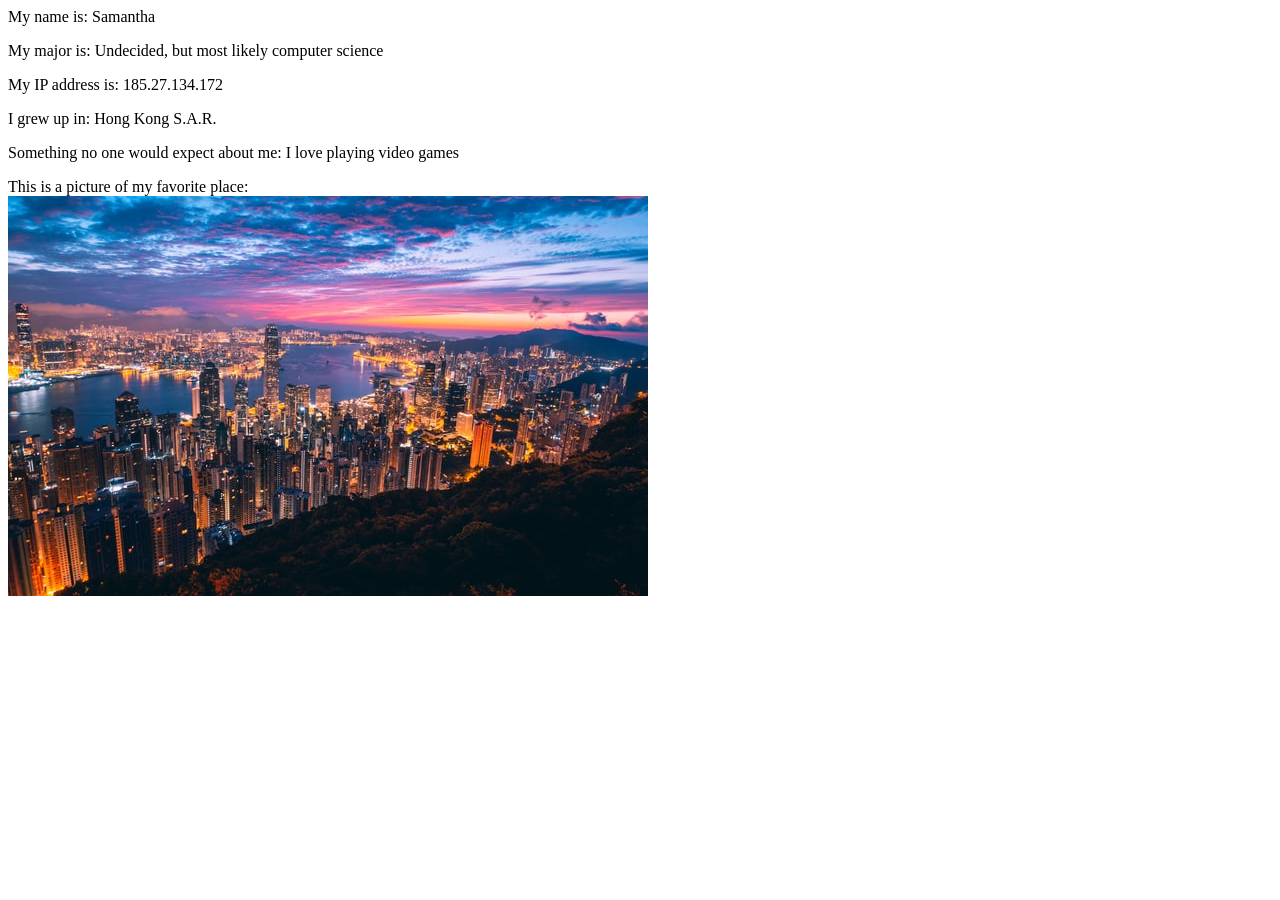
<file: index.html>
<html>
	<head>
		<title>Assignment 1: Get on the Web</title>
	</head>
	<body>
		My name is: Samantha<p>
		My major is: Undecided, but most likely computer science<p>
		My IP address is: 185.27.134.172<p>
		I grew up in: Hong Kong S.A.R.<p>
		Something no one would expect about me: I love playing video games<p>
		This is a picture of my favorite place:<br>
		<img src="simon-zhu-4hluhoRJokI-unsplash.jpg" />
	<body>
</html>
</file>
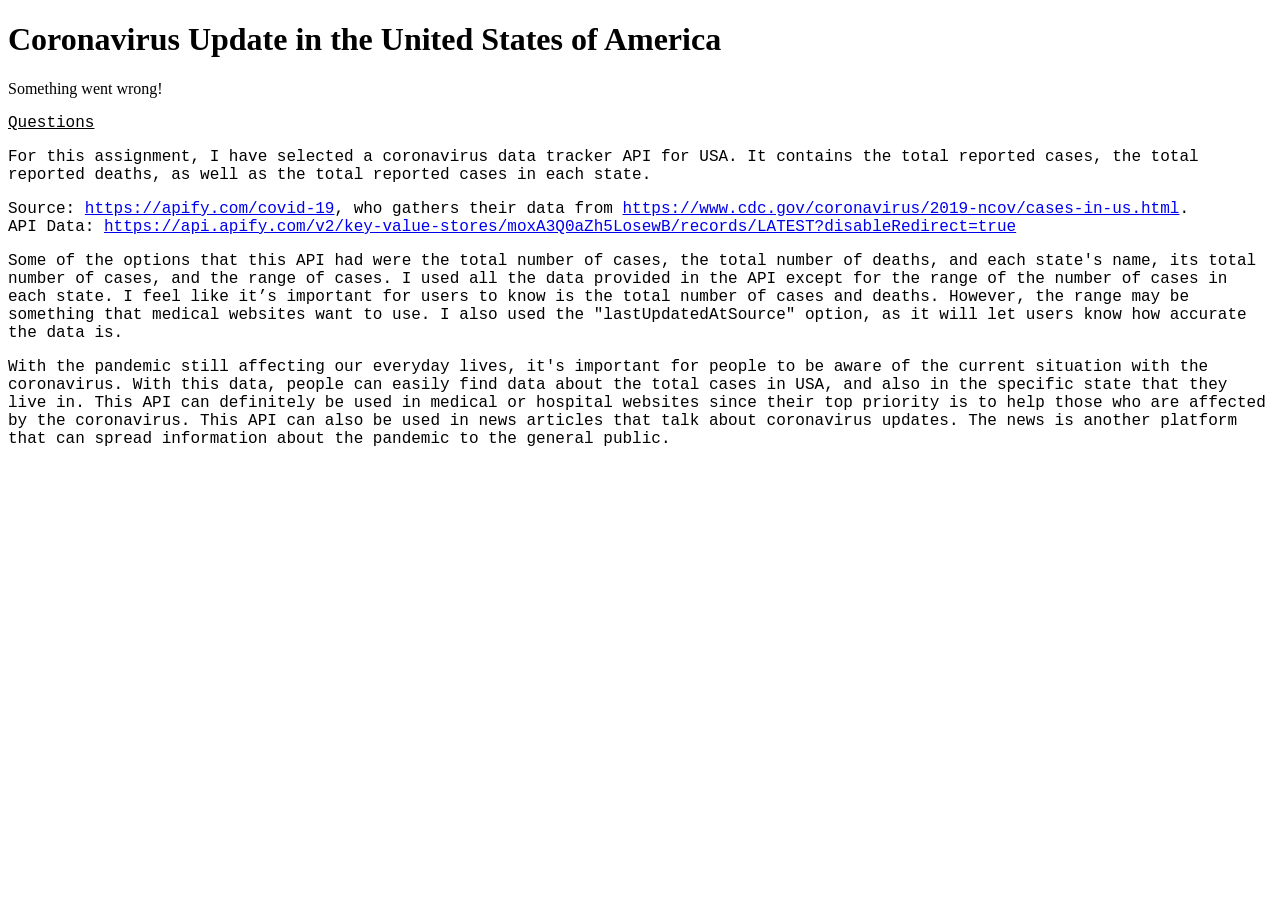
<file: Assignment10.html>
<!DOCTYPE html>
<html>
<head>
<meta charset="utf-8"/>
<title> Assignment 10: API Fun </title>
<style type="text/css">
		body {
			font-family: Times;
		}
		
		p {
			font-family: Courier;
		}
</style>
<script>
		function getData() {
				request = new XMLHttpRequest();
				console.log("1 - Request object has been created.");
	 	 
				request.open("GET", "https://api.apify.com/v2/key-value-stores/moxA3Q0aZh5LosewB/records/LATEST?disableRedirect=true", true);
				console.log("2 - Request file has been opened.");
	 
				request.onreadystatechange = function() {
						console.log("3 - The 'readystatechange' event has been executed.");
		 
						if (request.readyState == 4 && request.status == 200) {
									console.log("5 - Response has been received.");
									result = request.responseText;
									covidData = JSON.parse(result);
									
									document.getElementById("data").innerHTML = "Total Cases: " + covidData["totalCases"] + "<br>";
									document.getElementById("data").innerHTML += "Total Deaths: " + covidData["totalDeaths"] + "<br><br>"; 

									for (i = 0; i < covidData["casesByState"].length; i++) {
											document.getElementById("data").innerHTML += "State: " + covidData["casesByState"][i]["name"] + "<br>"; 
											document.getElementById("data").innerHTML += "Cases Reported: " + covidData["casesByState"][i]["casesReported"] + "<br><br>"; 
									}		
							} else if (request.readyState == 4 && request.status != 200) {
									document.getElementById("data").innerHTML = "Something went wrong!"
							} else if (request.readyState == 3) {
									document.getElementById("data").innerHTML = "Please check the logs!";
						}
						document.getElementById("header4").innerHTML = "Last Updated: " + covidData["lastUpdatedAtSource"] + "<br>";
				}
				request.send();
				console.log("4 - Request has been sent.");
		}
</script>
</head>
<body onload="getData()">
	<h1> Coronavirus Update in the United States of America </h1>
	<h4 id="header4"> </h4> 
	<div id="data"> Loading... </div>
	<p style="text-decoration: underline;"> Questions </p>
	<p> For this assignment, I have selected a coronavirus data tracker API for USA.
			It contains the total reported cases, the total reported deaths, as well as
			the total reported cases in each state. </p>
	<p> Source: <a href="https://apify.com/covid-19">https://apify.com/covid-19</a>,
			who gathers their data from <a href="https://www.cdc.gov/coronavirus/2019-ncov/cases-in-us.html">
			https://www.cdc.gov/coronavirus/2019-ncov/cases-in-us.html</a>. <br> API Data: 
			<a href="https://api.apify.com/v2/key-value-stores/moxA3Q0aZh5LosewB/records/LATEST?disableRedirect=true">
			https://api.apify.com/v2/key-value-stores/moxA3Q0aZh5LosewB/records/LATEST?disableRedirect=true </a> </p>
	<p> Some of the options that this API had were the total number of cases, the total number of deaths, and each state's name, its total number of cases, and the range of cases. I used all the data provided in the API except for the range of the number of cases in each state. I feel like it’s important for users to know is the total number of cases and deaths. However, the range may be something that medical websites want to use. I also used the "lastUpdatedAtSource" option, as it will let users know how accurate the data is.
	</p>
	<p> With the pandemic still affecting our everyday lives, it's important for people to be aware of the current situation with the coronavirus. With this data, people can easily find data about the total cases in USA, and also in the specific state that they live in. This API can definitely be used in medical or hospital websites since their top priority is to help those who are affected by the coronavirus. This API can also be used in news articles that talk about coronavirus updates. The news is another platform that can spread information about the
pandemic to the general public.
 </p>
</body>
</html>
</file>
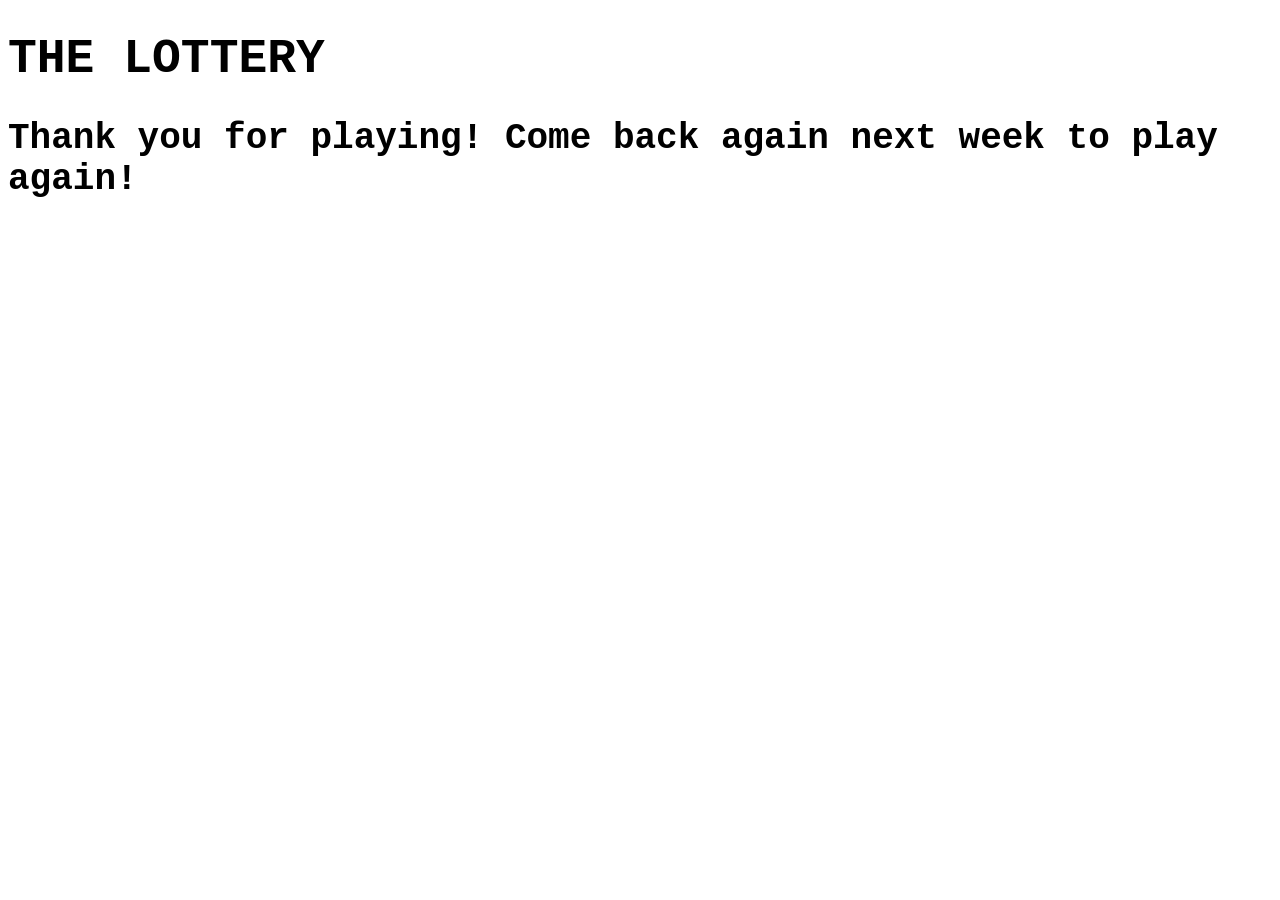
<file: AssignmentFive.html>
<!DOCTYPE html>
<html>
  <head>
    <meta charset="utf-8">
    <title> Assignment 5: Lottery Simulator </title>
  </head>
<body style="font-size: 24px; font-family: Courier;"> 
  <h1> THE LOTTERY </h1>
  <script language="javascript">
      function compare(first, second) {
          return first - second;
      }
      
      function display(array) {
          for (i = 0; i < array.length; i++) {
              document.write(array[i] + " ");
          }
      }
      
      var userArr = [];
      numbers = prompt("Please enter your 5 winning numbers (from 1 - 48)");
      lucky = prompt("Please enter your lucky ball number (from 1 - 18)");

      userArr = numbers.split(" ");
      
      document.write("Your random picks: ");
      display(userArr);
      document.write("-Lucky- " + lucky + "<br>");
      
      //Numbers are sorted
      userArr = userArr.sort(compare);
      
      //Display user's numbers with a loop
      document.write("Your sorted picks: ");
      display(userArr);
      document.write("-Lucky- " + lucky);

      var lotteryArr = [10, 11, 17, 27, 32];
      document.write("<br><br>---------------------------------------------");
      
      //Display lottery numbers
      document.write("<br>Lottery numbers: ");
      
      for (i = 0; i < lotteryArr.length; i++) {
          document.write(lotteryArr[i] + " ");
      }
    
      //Display lucky ball number
      lotteryLucky = 15
      document.write("-Lucky- " + lotteryLucky);
      
      document.write("<br>---------------------------------------------");

      match = 0;
      
      for (i = 0; i < userArr.length; i++) {
          for (j = 0; j < lotteryArr.length; j++) {
              if (userArr[i] == lotteryArr[j]) {
                  match++;
              }
          }
      }
      
      //Display number of matched numbers
      document.write("<br><br>You matched " + match + " number(s)!")
      
      luckyBall = false;
      
      if (lotteryLucky == lucky) {
          document.write("<br><br>You matched the lucky ball!")
          luckyBall = true;
      } else {
          document.write("<br><br>Lucky ball does not match.")
      }
      
      document.write("<br><br>Your winnings: ");
      if ((match == 5) && luckyBall) {
          document.write("$7000 a week for life");
      } else if (match == 5) {
          document.write("$25000 a year for life");
      } else if ((match == 4) && luckyBall) {
          document.write("$5000");
      } else if (match == 4) {
          document.write("$200");
      } else if ((match == 3) && luckyBall) {
          document.write("$150");
      } else if (match == 3) {
          document.write("$20");
      } else if ((match == 2) && luckyBall) {
          document.write("$25");
      } else if (match == 2) {
          document.write("$3");
      } else if ((match == 1) && luckyBall) {
          document.write("$6");
      } else if ((match == 0) && luckyBall) {
          document.write("$4");
      } else {
          document.write("$0");
      }
  </script>
  <h2> Thank you for playing! Come back again next week to play again!</h2>
</body>
</html>
</file>
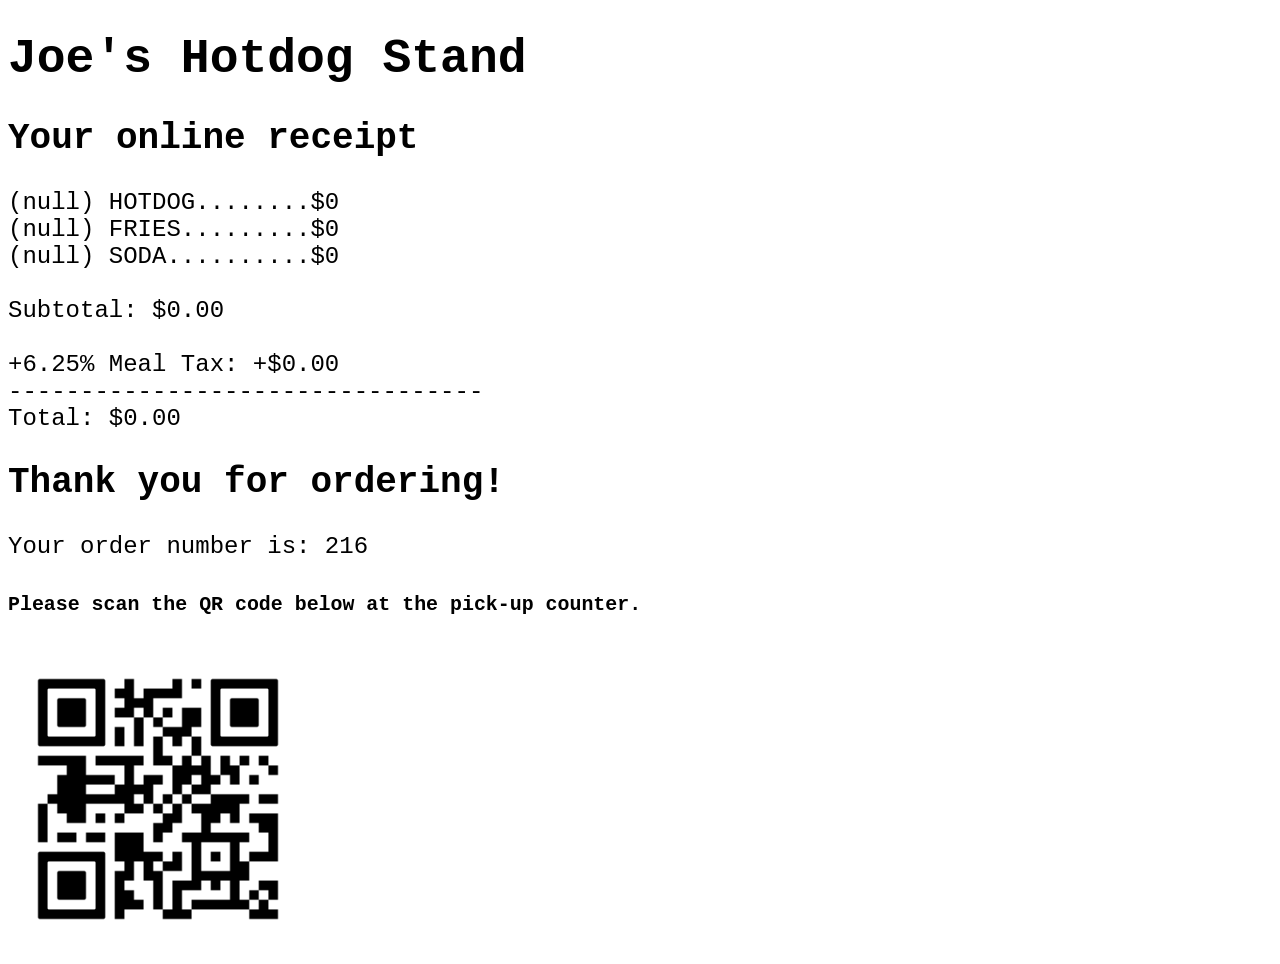
<file: AssignmentFour.html>
<!DOCTYPE html>
<html>
  <head>
    <meta charset="utf-8">
    <title> Assignment 4: Joe's Hotdog Stand </title>
  </head>
<body style="font-size: 24px; font-family: Courier New;"> 
  <h1> Joe's Hotdog Stand </h1>
  <h2> Your online receipt </h2>
  <script language="javascript">

    hotdogs = prompt("How many hotdogs would you like? ($3.75 each)");
    fries = prompt("How many french fries would you like? ($2.00 each)");
    sodas = prompt("How many drinks would you like? ($1.50 each)");
    
    document.write("(" + hotdogs + ") " + "HOTDOG........")
    hotdogs *= 3.75;
    document.write("$" + hotdogs + "<br>");
    
    document.write("(" + fries + ") " + "FRIES.........")
    fries *= 2;
    document.write("$" + fries + "<br>");

    document.write("(" + sodas + ") " + "SODA..........")
    sodas *= 1.5;
    document.write("$" + sodas + "<br><br>");
    
    subtotal = hotdogs + fries + sodas;
    
    if (subtotal >= 20) {
      document.write("~You get a 10% discount!~<br><br>");
      document.write("Original subtotal: $" + subtotal + "<br><br>");
      subtotal *= 0.9;

    }
    
    document.write("Subtotal: $" + subtotal.toFixed(2));
    
    document.write("<br><br>+6.25% Meal Tax: +$" + (subtotal * 0.0625).toFixed(2));
    
    subtotal *= 1.0625;
    
    document.write("<br>---------------------------------");
    
    document.write("<br>Total: $" + subtotal.toFixed(2));

  </script>
  <h2> Thank you for ordering! </h2>
  <script language="javascript">
    document.write("Your order number is: " + (Math.random() * 500 + 1).toFixed(0))
  </script>
  <h5> Please scan the QR code below at the pick-up counter. </h5>
  <img src="frame.jpg" style="height: 300px;"/>
</body>
</html>
</file>
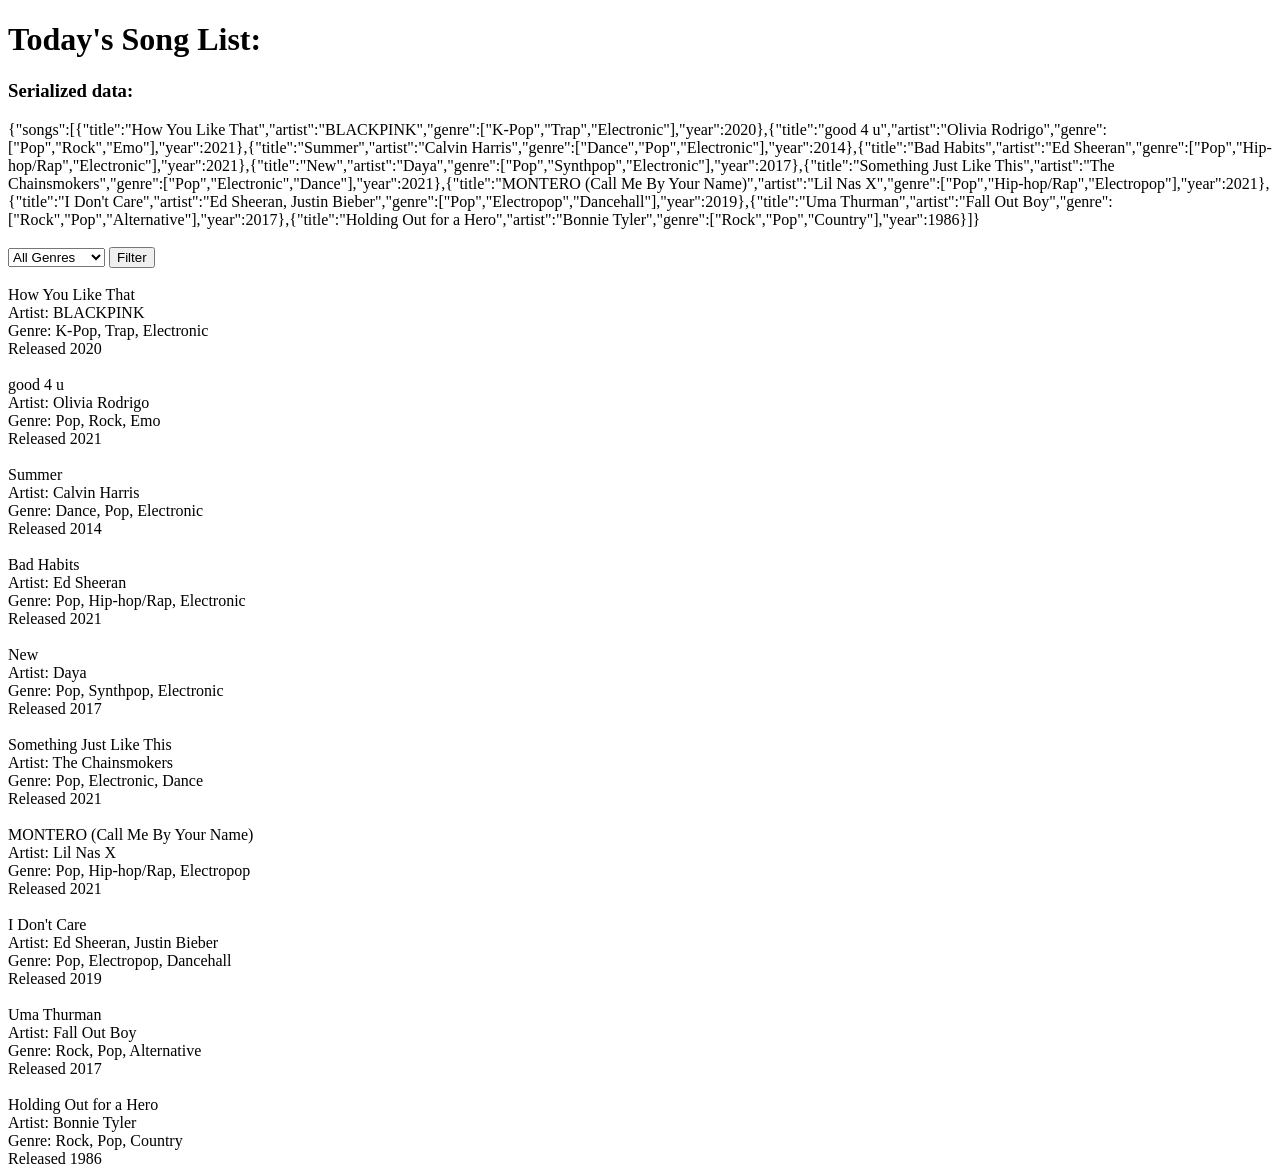
<file: AssignmentNine.html>
<!DOCTYPE html>
<html>
<head>
  <meta charset="utf-8">
	<title> Assignment 9: JSON Song List </title>
</head>
<body>
	<script type="text/javascript" src="songList.json">  </script>
	<h1> Today's Song List: </h1>
  <h3> Serialized data: </h2>
  <script type="text/javascript"> 
  
  list = JSON.stringify(songList);
  document.write(list);
	
	</script>
	<script src="https://code.jquery.com/jquery-3.6.0.js" integrity="sha256-H+K7U5CnXl1h5ywQfKtSj8PCmoN9aaq30gDh27Xc0jk=" crossorigin="anonymous"></script>
	<script> 
	$(document).ready(function() {
			$('#list').show();
			$('#submit').click(function() {
					select = document.getElementById("filter");
					selection = select.value;
					total = "";
					$('#songlist').html(total);
					
					if (selection != "All Genres") {
							total += "<br>"
							for (i = 0; i < 10; i++) {
									for (j = 0; j < 3; j++) {
											if (songList.songs[i].genre[j] == selection) {
													total += songList.songs[i].title;
													total += "<br>Artist: " + songList.songs[i].artist + "<br>";
							
													total += "Genre: ";
													for (k = 0; k < 3; k++) {
															total += songList.songs[i].genre[k];
															if (k != 2) {
																	total += ", ";
															}
													}
													total += "<br>Released " + songList.songs[i].year + "<br><br>";
											}	
									}
							}
							$('#list').hide();
							$('#songlist').html(total);
					} else {
							$('#list').show();
					}
			});
	})
	</script>
  <br> <br>
	<form>
			<select name="filter" id="filter" size='1'>
					<option value="All Genres"> All Genres </option>
					<option value="Alternative"> Alternative </option>
					<option value="Country"> Country </option>
					<option value="Dance"> Dance </option>
					<option value="Dancehall"> Dancehall </option>
					<option value="Electronic"> Electronic </option>
					<option value="Electropop"> Electropop </option>
					<option value="Emo"> Emo </option>
					<option value="Hip-hop/Rap"> Hip-hop/Rap </option>
					<option value="K-Pop"> K-Pop </option>
					<option value="Pop"> Pop </option>
					<option value="Rock"> Rock </option>
					<option value="Synthpop"> Synthpop </option>
					<option value="Trap"> Trap </option>
			</select>		
			<input type="button" value="Filter" id="submit"/>
	</form>
	<div id="songlist"> </div>
	<div id="list">
	<script language"javascript"> 
			for (i = 0; i < 10; i++) {
					document.write("<br>" + songList.songs[i].title);
					document.write("<br>Artist: " + songList.songs[i].artist + "<br>");
			
					document.write("Genre: ");
					for (j = 0; j < 3; j++) {
							document.write(songList.songs[i].genre[j]);
							if (j != 2) {
									document.write(", ");
							}
					}
					document.write("<br>Released " + songList.songs[i].year + "<br>");		
			}
	</script>
	</div>
</body>
</html>
</file>
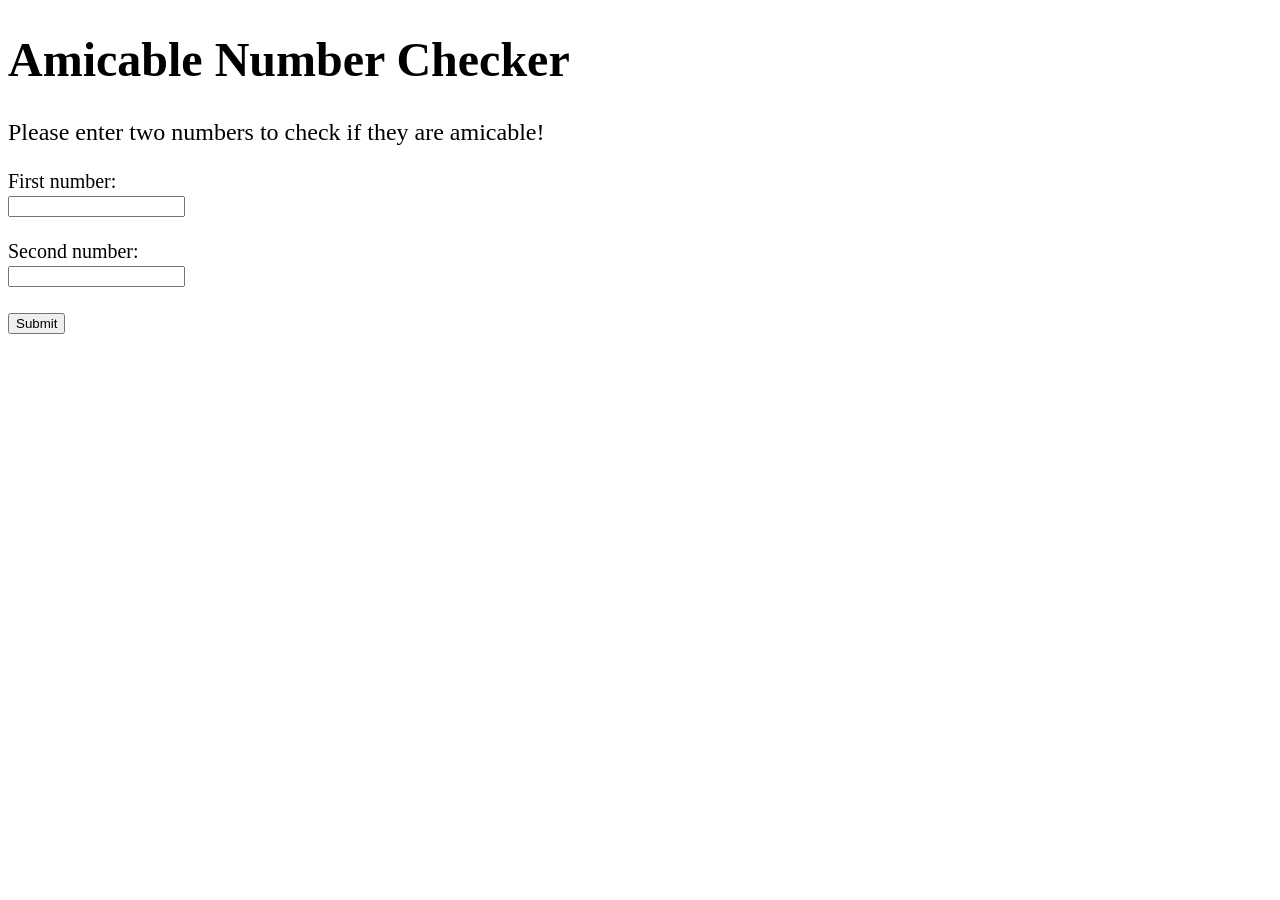
<file: AssignmentSix.html>
<!DOCTYPE html>
<html> 
  <head>
    <meta charset="utf-8">
    <title> Assignment 6: Amicable Numbers </title>
  </head>
<body style="font-size: 24px; font-family: Verdana;"> 
  <h1> Amicable Number Checker </h1>
  <p> Please enter two numbers to check if they are amicable! </p>
  <form style="font-size: 20px">
    First number: <br> <input type="text" id="first"> <br> <br>
    Second number: <br> <input type="text" id="second"> <br> <br>
    <input type="button" value="Submit" onclick="document.getElementById('final').innerHTML = main()"> <br>
    <p> <div id="final"> </div> </p>
  </form>
  <script language="javascript">
      function main() {
          var first = document.getElementById("first").value;
          var second = document.getElementById("second").value;
          
          firstArr = checkFactor(first);
          secondArr = checkFactor(second);
          
          popupFactor(firstArr, first);
          popupFactor(secondArr, second);
          
          firstSum = addFactor(firstArr);
          secondSum = addFactor(secondArr);
          
          return isAmicable(firstSum, secondSum, first, second);
      }
      
      function checkFactor(number) {
          var arr = [];
          for (i = 1; i < number; i++) {
              if (number % i == 0) {
                  arr.push(i);
              }
          }
          return arr;
      }
      
      function popupFactor(array, number) {
          var factors = "";
          for (i = 0; i < array.length; i++) {
              factors += (array[i] + " "); 
          }
          alert("The factors of " + number + ": " + factors);
      }
      
      function addFactor(array) {
          var sum = 0;
          for (i = 0; i < array.length; i++) {
              sum += array[i];
          }
          return sum;
      }
      
      function isAmicable(firstSum, secondSum, first, second) {
          if ((firstSum == second) && (secondSum == first)) {
              return "The numbers: " + first + " and " + second + " are amicable.";
          } else {
              return "The numbers: " + first + " and " + second + " are not amicable.";
          }
      }
  </script>
</body>
</html>
</file>
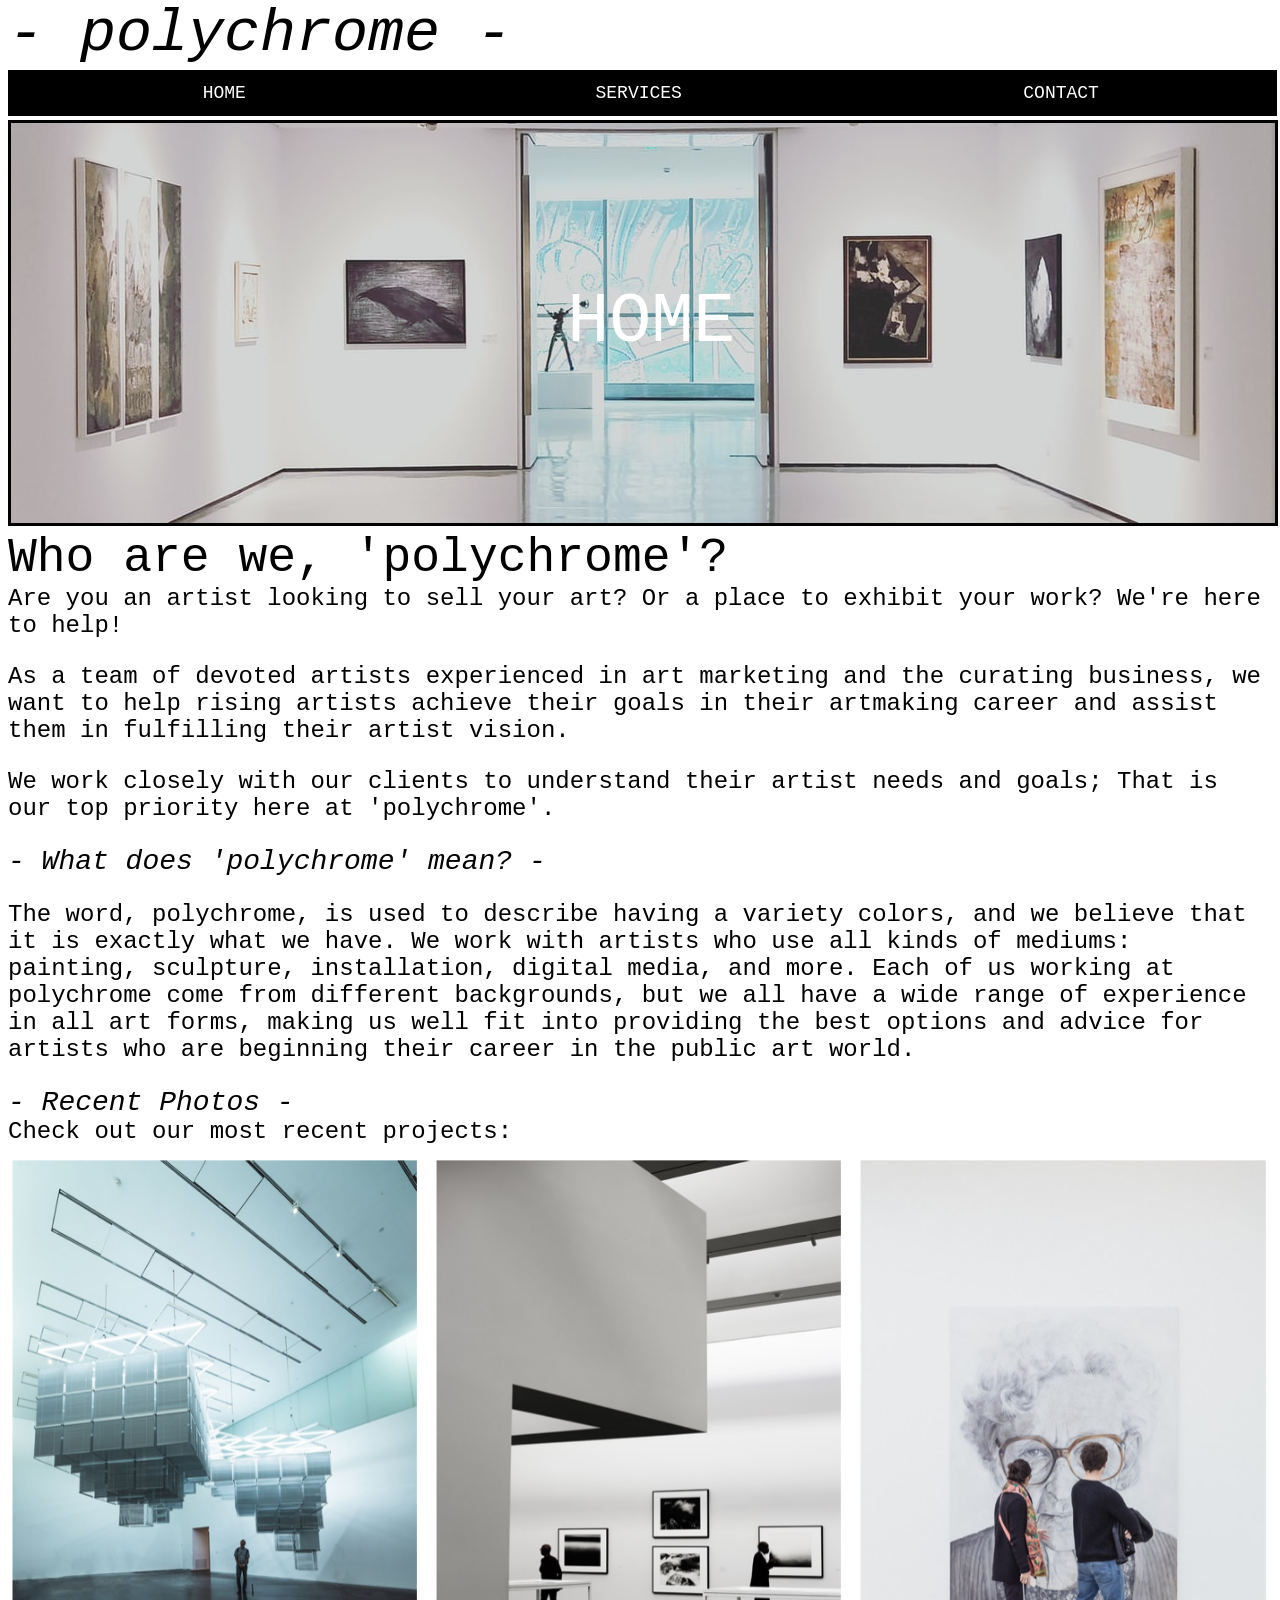
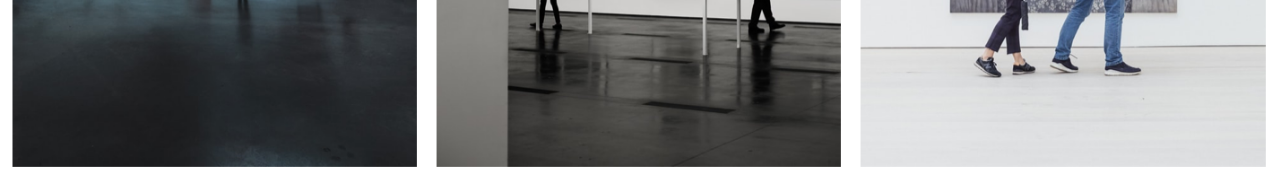
<file: AssignmentTwo.html>
<!DOCTYPE html>
<html>
  <head>
    <title> polychrome: HOME </title>
    <link rel="stylesheet" href="mainStyle.css">
  </head>
  <body style="margin-top: 0px">
    <div id="top">
      <div class="banner"> </div> 
      <div class="header"> - polychrome - </div>       
      <a href="AssignmentTwo.html" id="sideButton" style="position: fixed"> HOME </a>
      <a href="AssignmentTwoServices.html" id="sideButton" style="position: fixed; left: 33%;"> SERVICES </a>
      <a href="AssignmentTwoContact.html" id="sideButton" style="position: fixed; left: 66%;"> CONTACT </a>  
      <div class="image"> 
        <div class="imageText"> HOME </div>
      </div> 
    </div>
    <div id="content"> Who are we, 'polychrome'? 
      <div class="pageContent">
        Are you an artist looking to sell your art? Or a place to exhibit your
        work? We're here to help! 
        <p> 
        As a team of devoted artists experienced in art marketing and the curating business, we
        want to help rising artists achieve their goals in their artmaking career and assist
        them in fulfilling their artist vision. 
        </p> 
        <p>
        We work closely with our clients to understand their artist needs and goals;
        That is our top priority here at 'polychrome'. 
      </div>
      <div class="contentHeader">
        - What does 'polychrome' mean? -
      </div>
      <div class="pageContent">
        <p> 
        The word, polychrome, is used to describe having a variety colors, and 
        we believe that it is exactly what we have. We work with artists who use
        all kinds of mediums: painting, sculpture, installation, digital media,
        and more. Each of us working at polychrome come from different backgrounds,
        but we all have a wide range of experience in all art forms, making us well
        fit into providing the best options and advice for artists who are beginning
        their career in the public art world.</p>
      </div>
      <div class="contentHeader">
        - Recent Photos -
      </div>
      <div class="pageContent">
        Check out our most recent projects:
      </div>
      <img src="collage.jpg" style="margin-top: 10px; width: 100%;"/> </div>
  </body>
<html>
</file>
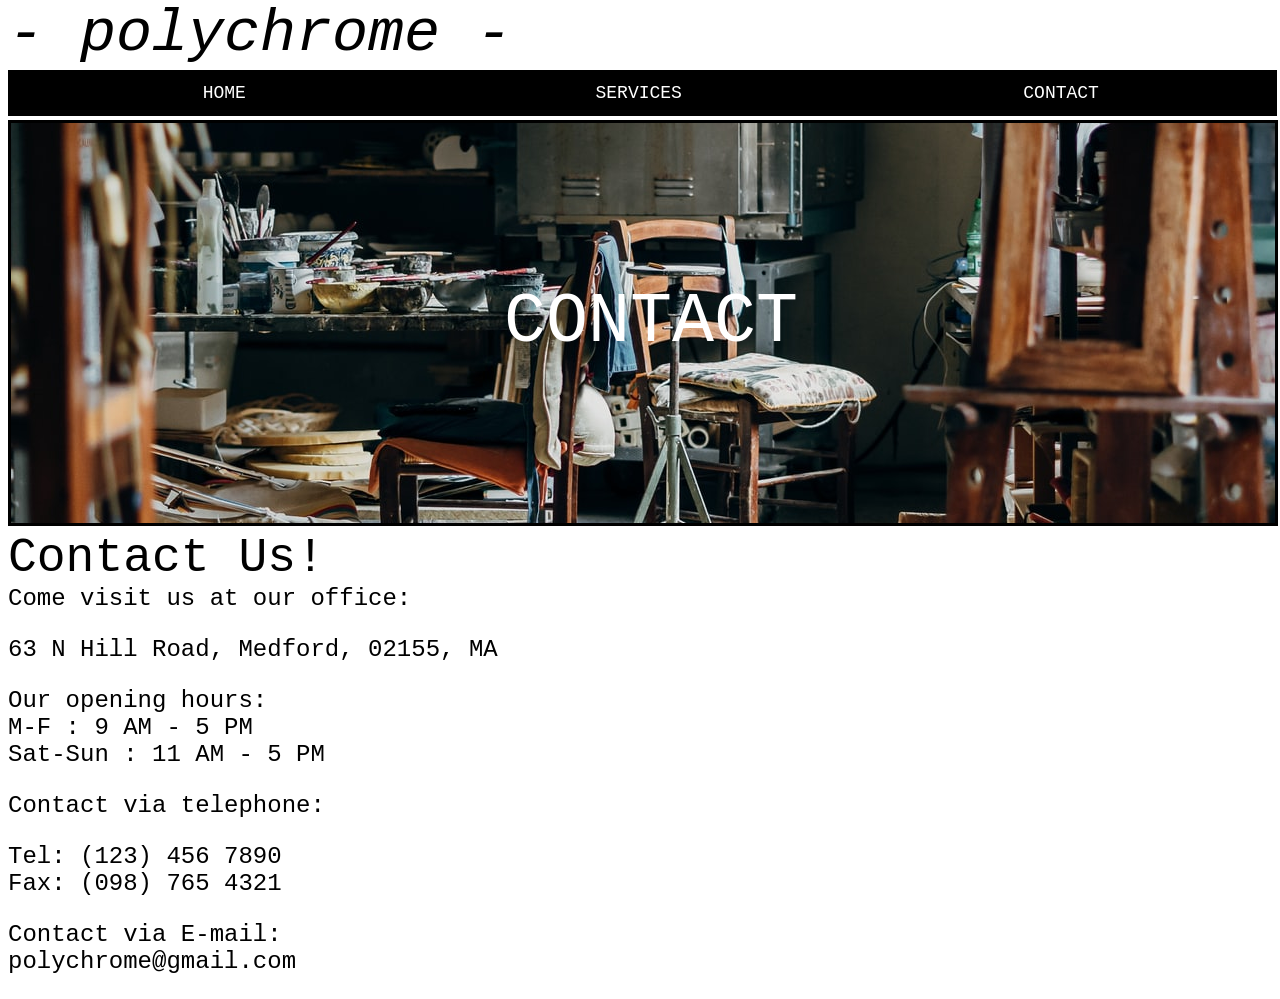
<file: AssignmentTwoContact.html>
<!DOCTYPE html>
<html>
  <head>
    <title> polychrome: CONTACT </title>
    <link rel="stylesheet" href="mainStyle.css">
    <style type="text/css">
      .image {
        background-image:url("gabriella-clare-marino-UFGqtAkaYmo-unsplash.jpg"); 
      }
      .imageText {
        top: 40%;
        left: 39%;
      }
    </style>
  </head>
  <body style="margin-top: 0px">
    <div id="top">
      <div class="banner"> </div> 
      <div class="header"> - polychrome - </div>       
      <a href="AssignmentTwo.html" id="sideButton" style="position: fixed"> HOME </a>
      <a href="AssignmentTwoServices.html" id="sideButton" style="position: fixed; left: 33%;"> SERVICES </a>
      <a href="AssignmentTwoContact.html" id="sideButton" style="position: fixed; left: 66%;"> CONTACT </a>  
      <div class="image"> 
        <div class="imageText"> CONTACT </div>
      </div>
    </div>
    <div id="content"> Contact Us!
      <div class="pageContent">
        Come visit us at our office: <p> 63 N Hill Road, Medford, 02155, MA </p>
        Our opening hours:
        <br> M-F : 9 AM - 5 PM
        <br> Sat-Sun : 11 AM - 5 PM
        <p> Contact via telephone: </p>
        Tel: (123) 456 7890 <br> Fax: (098) 765 4321 
        <p> Contact via E-mail: <br> polychrome@gmail.com </p>
      </div>
    </div>
  </body>
<html>
</file>
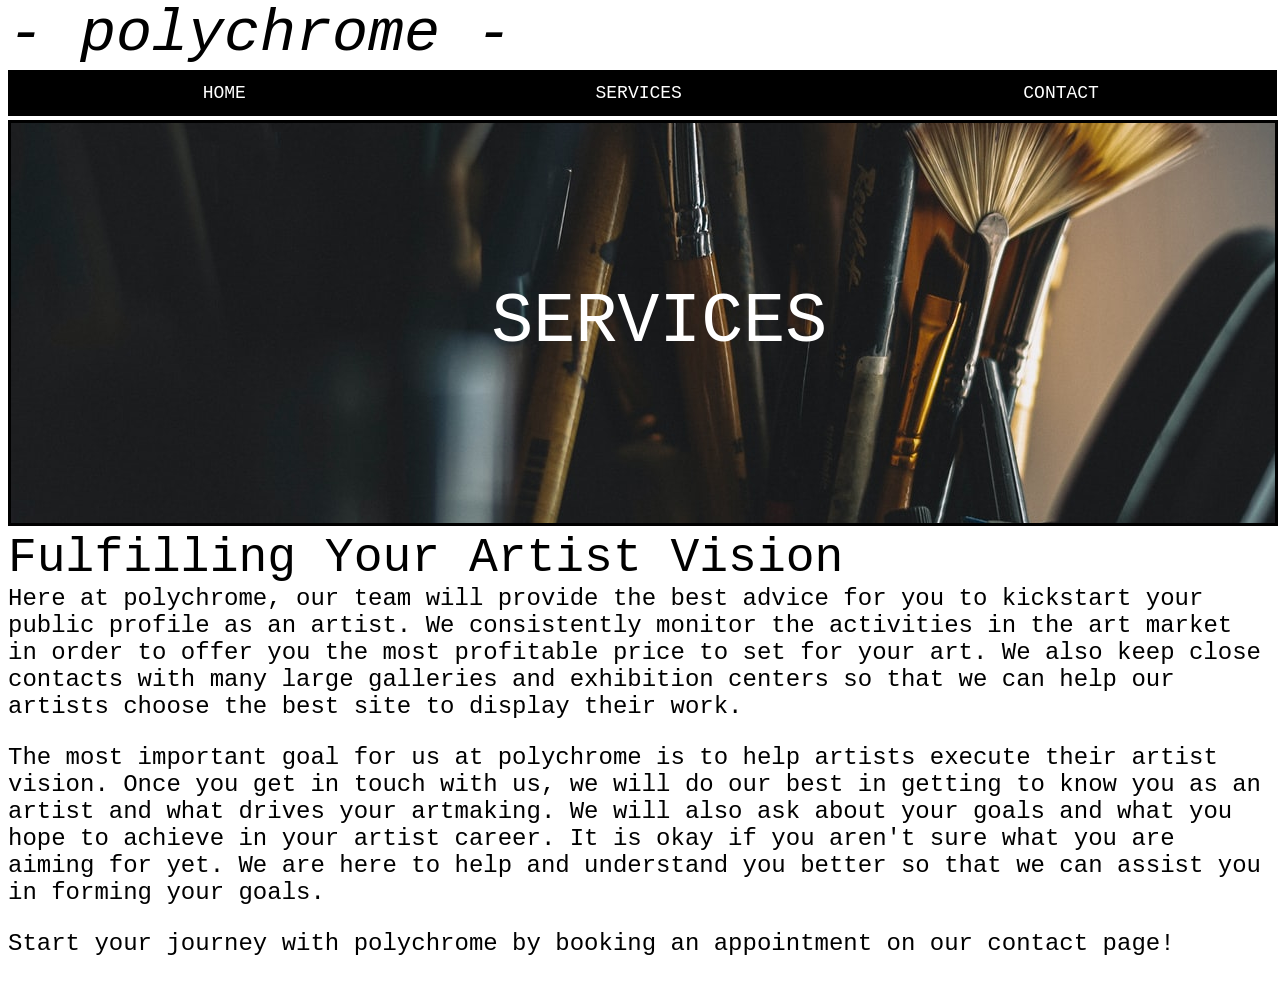
<file: AssignmentTwoServices.html>
<!DOCTYPE html>
<html>
  <head>
    <title> polychrome: SERVICES </title>
    <link rel="stylesheet" href="mainStyle.css">
    <style type="text/css">
      .image {
        background-image:url("egor-myznik-JYiN6LCrsGU-unsplash.jpg"); 
      }
      .imageText {
        top: 40%;
        left: 38%;
      }
    </style>
  </head>
  <body style="margin-top: 0px">
    <div id="top">
      <div class="banner"> </div> 
      <div class="header"> - polychrome - </div>       
      <a href="AssignmentTwo.html" id="sideButton" style="position: fixed"> HOME </a>
      <a href="AssignmentTwoServices.html" id="sideButton" style="position: fixed; left: 33%;"> SERVICES </a>
      <a href="AssignmentTwoContact.html" id="sideButton" style="position: fixed; left: 66%;"> CONTACT </a>  
      <div class="image"> 
        <div class="imageText"> SERVICES </div>
      </div>
    </div>
      <div id="content"> Fulfilling Your Artist Vision
        <div class="pageContent">
          Here at polychrome, our team will provide the best advice for you to kickstart
          your public profile as an artist. We consistently monitor the activities in the art market
          in order to offer you the most profitable price to set for your art. We also keep close
          contacts with many large galleries and exhibition centers so that we can help our artists
          choose the best site to display their work. 
          <p>
          The most important goal for us at polychrome is to help artists execute their artist vision.
          Once you get in touch with us, we will do our best in getting to know
          you as an artist and what drives your artmaking. We will also ask about your goals
          and what you hope to achieve in your artist career. It is okay if you aren't sure what 
          you are aiming for yet. We are here to help and understand you better so that we can
          assist you in forming your goals.
          <p>
          Start your journey with polychrome by booking an appointment on our contact page!  
        </div>
      </div>
  </body>
<html>
</file>
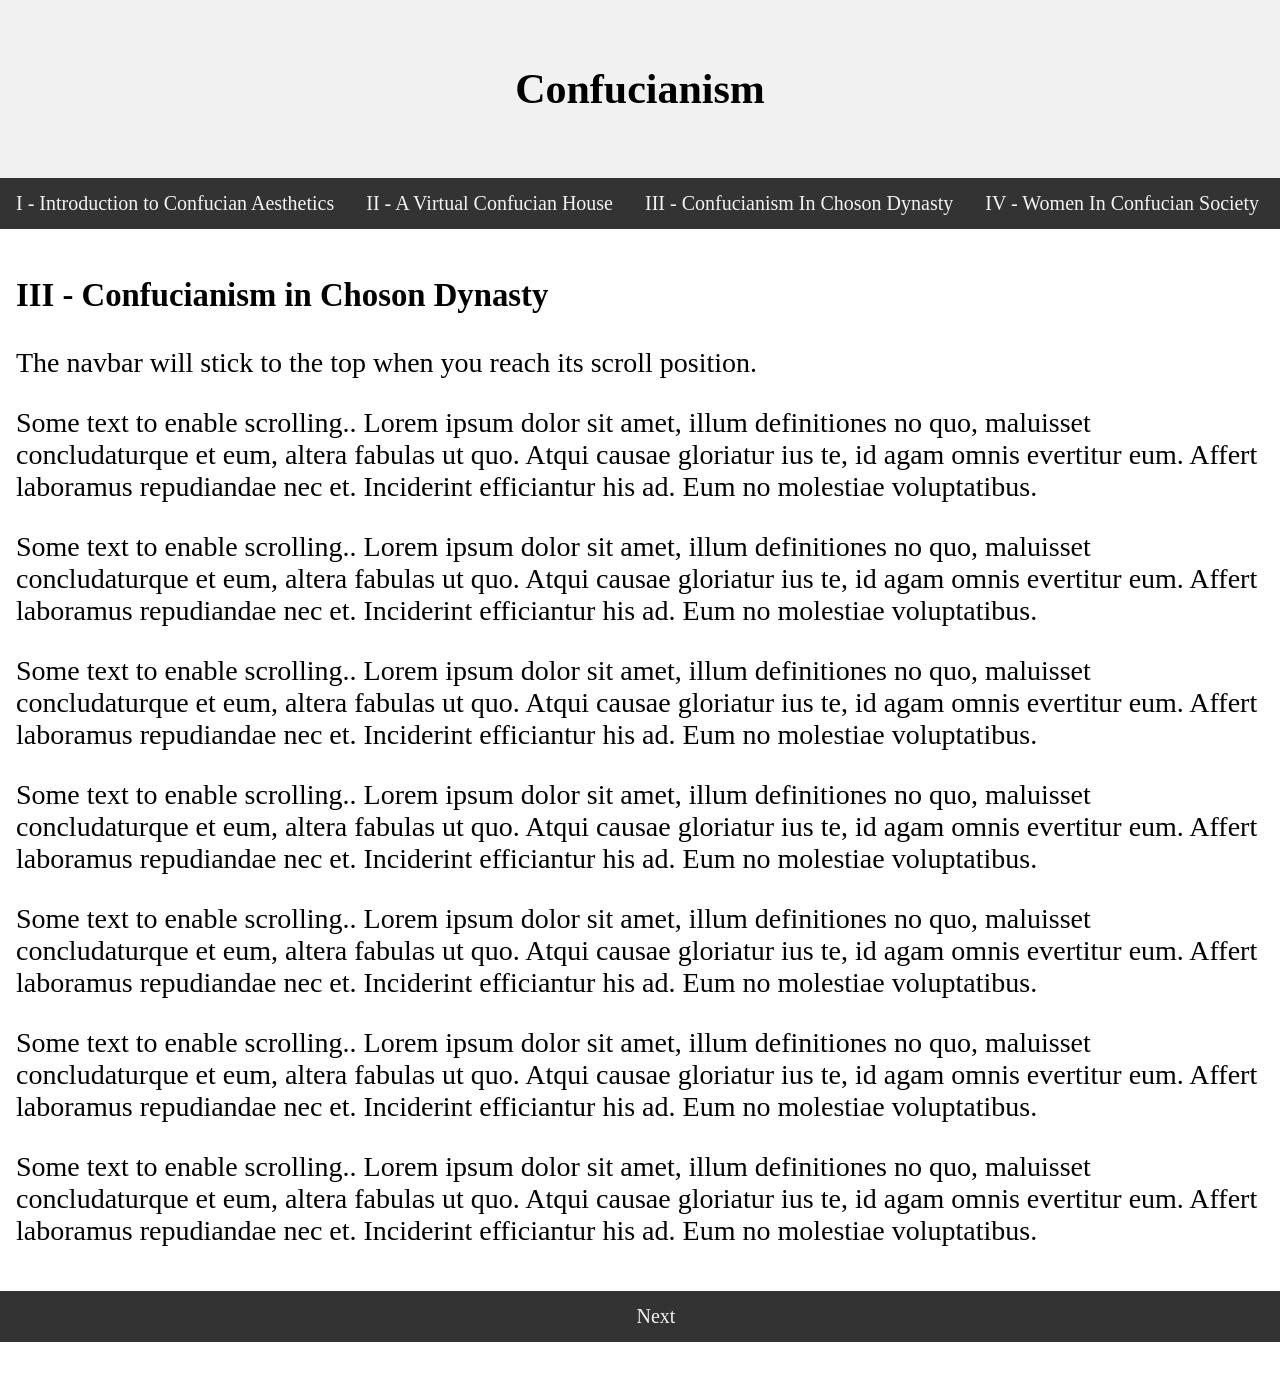
<file: choson.html>
<!DOCTYPE html>
<html>
<head>
<meta name="viewport" content="width=device-width, initial-scale=1">
<link rel="stylesheet" href="mainstyle.css">
</head>
<body>
	<div class="header">
	  <h2>Confucianism </h2>
	  <!-- <p> Confucianism in Choson Dynasty </p> -->
	</div>
	<div class="topnav">
	  <a class="active" href="home.html"> I - Introduction to Confucian Aesthetics </a>
		<a href="virtual.html"> II - A Virtual Confucian House</a>
	  <a href="choson.html">III - Confucianism In Choson Dynasty</a>
	  <a href="women.html">IV - Women In Confucian Society</a>
	</div>
	<div class="content">
	  <h3> III - Confucianism in Choson Dynasty</h3>
	  <p>The navbar will stick to the top when you reach its scroll position.</p>
	  <p>Some text to enable scrolling.. Lorem ipsum dolor sit amet, illum definitiones no quo, maluisset concludaturque et eum, altera fabulas ut quo. Atqui causae gloriatur ius te, id agam omnis evertitur eum. Affert laboramus repudiandae nec et. Inciderint efficiantur his ad. Eum no molestiae voluptatibus.</p>
	  <p>Some text to enable scrolling.. Lorem ipsum dolor sit amet, illum definitiones no quo, maluisset concludaturque et eum, altera fabulas ut quo. Atqui causae gloriatur ius te, id agam omnis evertitur eum. Affert laboramus repudiandae nec et. Inciderint efficiantur his ad. Eum no molestiae voluptatibus.</p>
	  <p>Some text to enable scrolling.. Lorem ipsum dolor sit amet, illum definitiones no quo, maluisset concludaturque et eum, altera fabulas ut quo. Atqui causae gloriatur ius te, id agam omnis evertitur eum. Affert laboramus repudiandae nec et. Inciderint efficiantur his ad. Eum no molestiae voluptatibus.</p>
	  <p>Some text to enable scrolling.. Lorem ipsum dolor sit amet, illum definitiones no quo, maluisset concludaturque et eum, altera fabulas ut quo. Atqui causae gloriatur ius te, id agam omnis evertitur eum. Affert laboramus repudiandae nec et. Inciderint efficiantur his ad. Eum no molestiae voluptatibus.</p>
	  <p>Some text to enable scrolling.. Lorem ipsum dolor sit amet, illum definitiones no quo, maluisset concludaturque et eum, altera fabulas ut quo. Atqui causae gloriatur ius te, id agam omnis evertitur eum. Affert laboramus repudiandae nec et. Inciderint efficiantur his ad. Eum no molestiae voluptatibus.</p>
	  <p>Some text to enable scrolling.. Lorem ipsum dolor sit amet, illum definitiones no quo, maluisset concludaturque et eum, altera fabulas ut quo. Atqui causae gloriatur ius te, id agam omnis evertitur eum. Affert laboramus repudiandae nec et. Inciderint efficiantur his ad. Eum no molestiae voluptatibus.</p>
	  <p>Some text to enable scrolling.. Lorem ipsum dolor sit amet, illum definitiones no quo, maluisset concludaturque et eum, altera fabulas ut quo. Atqui causae gloriatur ius te, id agam omnis evertitur eum. Affert laboramus repudiandae nec et. Inciderint efficiantur his ad. Eum no molestiae voluptatibus.</p>
	</div>
	<div class="block">
	<a href="women.html">Next</a></div>
</body>
</html>
</file>
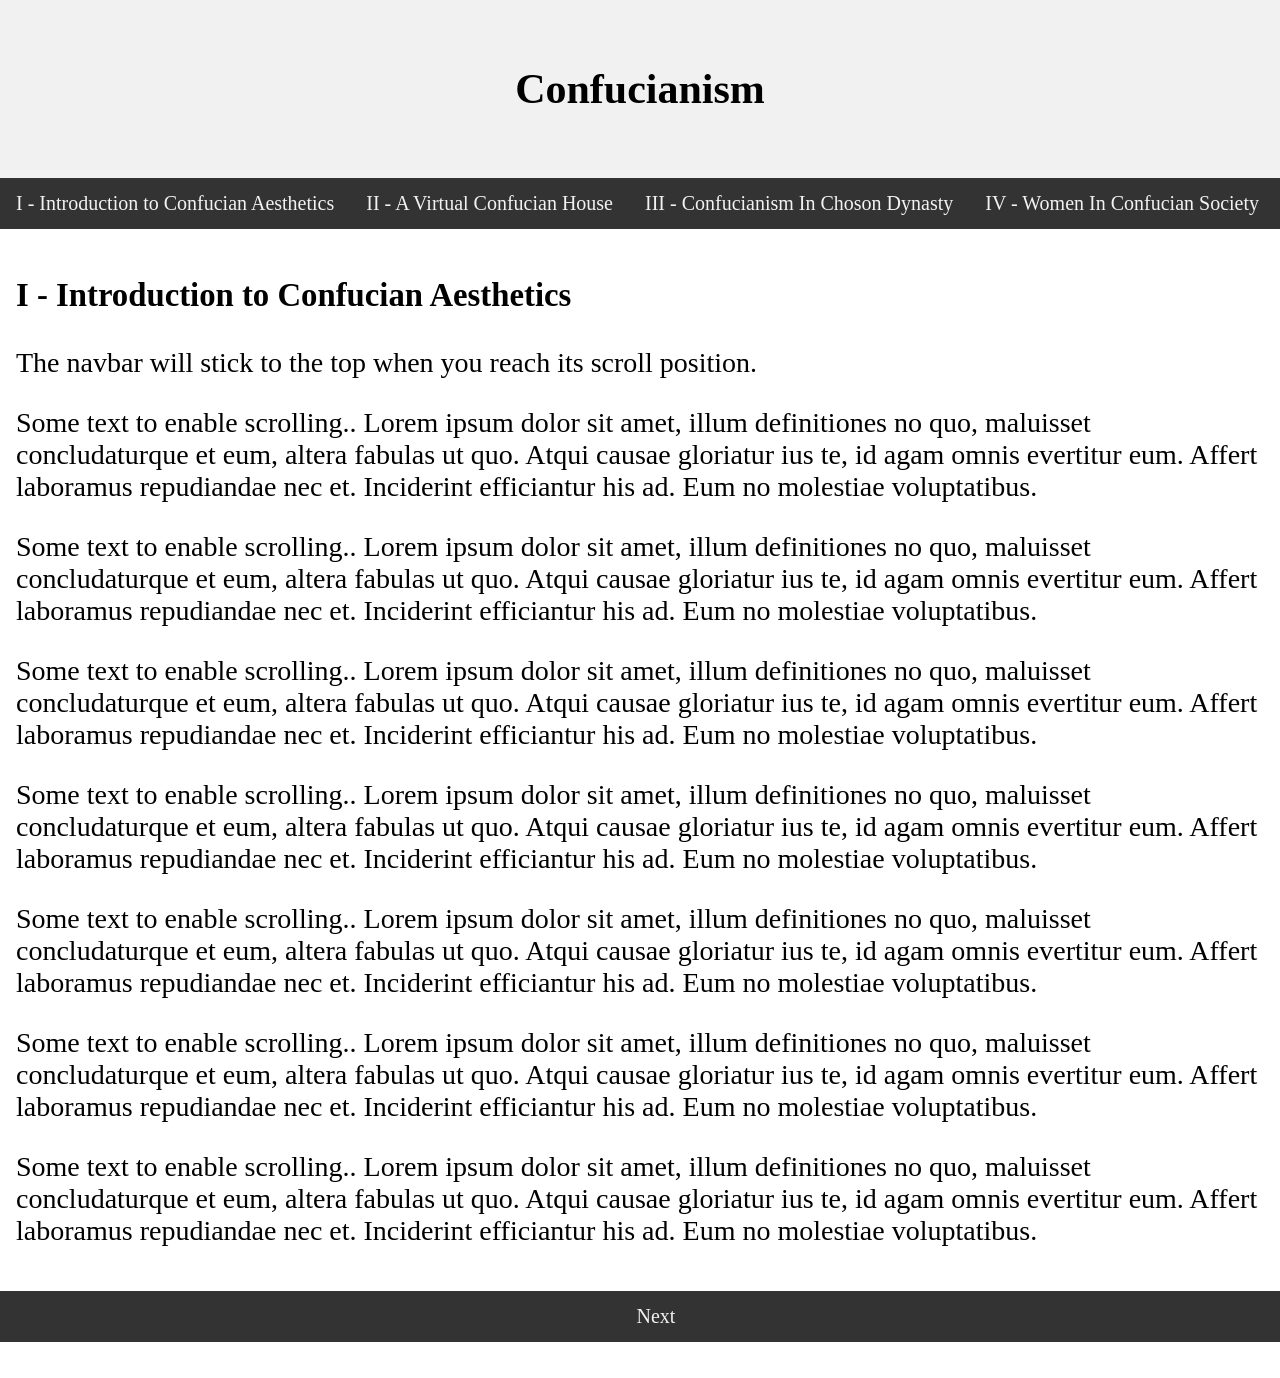
<file: home.html>
<!DOCTYPE html>
<html>
<head>
<meta name="viewport" content="width=device-width, initial-scale=1">
<link rel="stylesheet" href="mainstyle.css">
</head>
<body>
	<div class="header">
	  <h2>Confucianism </h2>
	  <!-- <p> Introduction to Confucian Aesthetics </p> -->
	</div>
	<div class="topnav">
	  <a href="home.html"> I - Introduction to Confucian Aesthetics </a>
		<a href="virtual.html"> II - A Virtual Confucian House</a>
	  <a href="choson.html">III - Confucianism In Choson Dynasty</a>
	  <a href="women.html">IV - Women In Confucian Society</a>
	</div>
	<div class="content">
	  <h3> I - Introduction to Confucian Aesthetics</h3>
	  <p>The navbar will stick to the top when you reach its scroll position.</p>
	  <p>Some text to enable scrolling.. Lorem ipsum dolor sit amet, illum definitiones no quo, maluisset concludaturque et eum, altera fabulas ut quo. Atqui causae gloriatur ius te, id agam omnis evertitur eum. Affert laboramus repudiandae nec et. Inciderint efficiantur his ad. Eum no molestiae voluptatibus.</p>
	  <p>Some text to enable scrolling.. Lorem ipsum dolor sit amet, illum definitiones no quo, maluisset concludaturque et eum, altera fabulas ut quo. Atqui causae gloriatur ius te, id agam omnis evertitur eum. Affert laboramus repudiandae nec et. Inciderint efficiantur his ad. Eum no molestiae voluptatibus.</p>
	  <p>Some text to enable scrolling.. Lorem ipsum dolor sit amet, illum definitiones no quo, maluisset concludaturque et eum, altera fabulas ut quo. Atqui causae gloriatur ius te, id agam omnis evertitur eum. Affert laboramus repudiandae nec et. Inciderint efficiantur his ad. Eum no molestiae voluptatibus.</p>
	  <p>Some text to enable scrolling.. Lorem ipsum dolor sit amet, illum definitiones no quo, maluisset concludaturque et eum, altera fabulas ut quo. Atqui causae gloriatur ius te, id agam omnis evertitur eum. Affert laboramus repudiandae nec et. Inciderint efficiantur his ad. Eum no molestiae voluptatibus.</p>
	  <p>Some text to enable scrolling.. Lorem ipsum dolor sit amet, illum definitiones no quo, maluisset concludaturque et eum, altera fabulas ut quo. Atqui causae gloriatur ius te, id agam omnis evertitur eum. Affert laboramus repudiandae nec et. Inciderint efficiantur his ad. Eum no molestiae voluptatibus.</p>
	  <p>Some text to enable scrolling.. Lorem ipsum dolor sit amet, illum definitiones no quo, maluisset concludaturque et eum, altera fabulas ut quo. Atqui causae gloriatur ius te, id agam omnis evertitur eum. Affert laboramus repudiandae nec et. Inciderint efficiantur his ad. Eum no molestiae voluptatibus.</p>
	  <p>Some text to enable scrolling.. Lorem ipsum dolor sit amet, illum definitiones no quo, maluisset concludaturque et eum, altera fabulas ut quo. Atqui causae gloriatur ius te, id agam omnis evertitur eum. Affert laboramus repudiandae nec et. Inciderint efficiantur his ad. Eum no molestiae voluptatibus.</p>
	</div>
	<div class="block"> 
	<a href="virtual.html"> Next </a> </div>
</body>
</html>
</file>
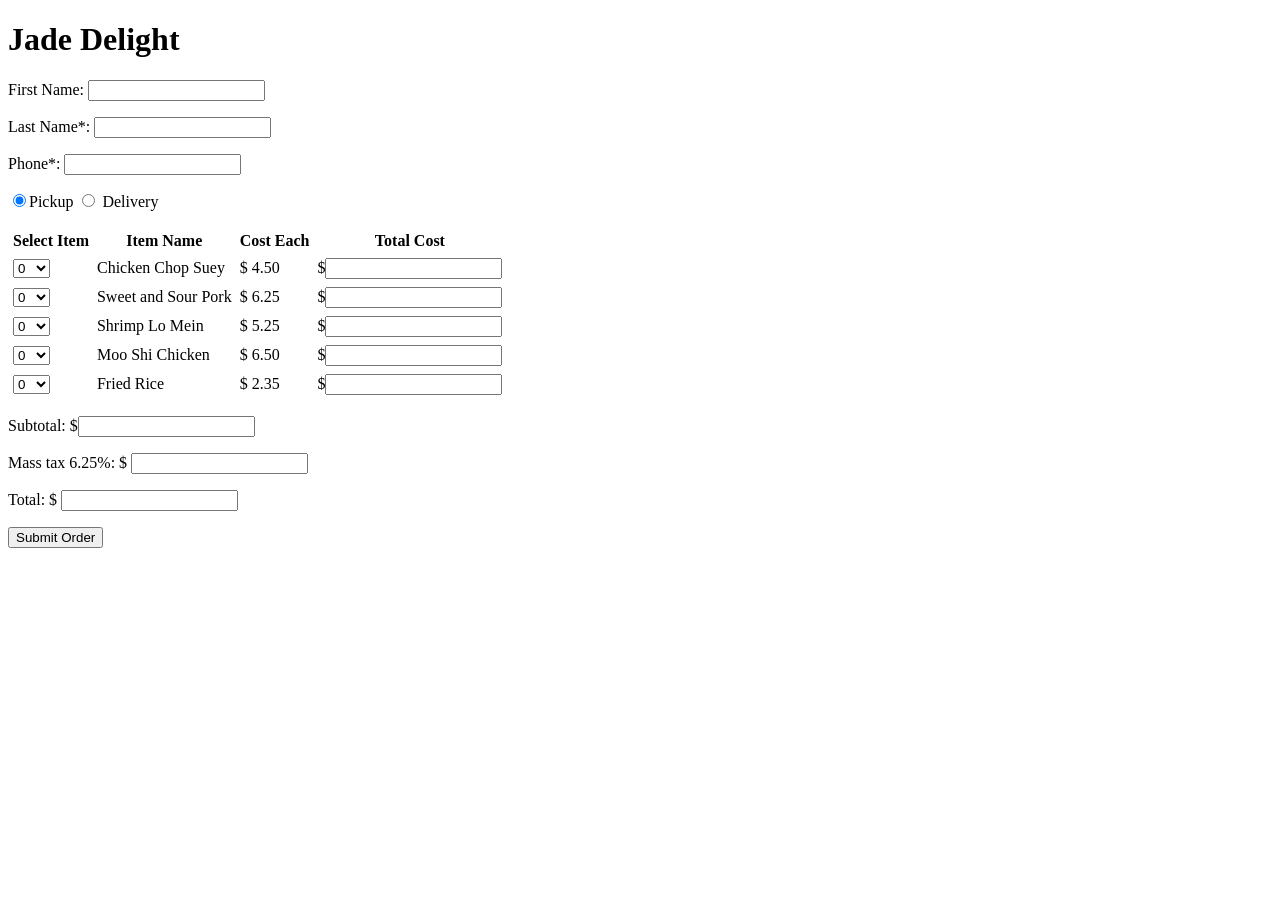
<file: jade_delight.html>
<!DOCTYPE html PUBLIC "-//W3C//DTD XHTML 1.0 Transitional//EN" "http://www.w3.org/TR/xhtml1/DTD/xhtml1-transitional.dtd">
<html xmlns="http://www.w3.org/1999/xhtml">
<head>
<meta http-equiv="Content-Type" content="text/html; charset=utf-8" />
<title>Jade Delight</title>

<script src="https://code.jquery.com/jquery-3.6.0.js" integrity="sha256-H+K7U5CnXl1h5ywQfKtSj8PCmoN9aaq30gDh27Xc0jk=" crossorigin="anonymous"></script>
<script>
	$(document).ready(function() {
			// Update value in 'Subtotal' text box
			function changeSubtotal() {
					var subtotal = 0;
					for (i = 0; i < 5; i++) {
							total = parseFloat(document.getElementsByName("cost")[i].value);
							if (!isNaN(total)) {
									subtotal += total;
							}
					}
					document.getElementById("subtotal").value = subtotal.toFixed(2);
			}
		
			// Update value in 'Tax' text box
			function changeTax() {
					subtotal = document.getElementById("subtotal").value;
					var tax = 0;
					tax = subtotal * 0.0625;
					document.getElementById("tax").value = tax.toFixed(2);
			}
			
			// Update value in 'Total' text box
			function changeTotal() {
					subtotal = parseFloat(document.getElementById("subtotal").value);
					tax = parseFloat(document.getElementById("tax").value);
					document.getElementById("total").value = (subtotal + tax).toFixed(2);
			}
			
			// Hidden feature for pick-up/delivery 
			$('#street').hide();
			$('#city').hide();	
			$('input[type="radio"]').click(function() {
					transport = $(this).val();
					if (transport == "pickup") {
							$('#street').hide();
							$('#city').hide();
					} else {
							$('#street').show();
							$('#city').show();
					}
			});
			
			// Update quantities and cost
			$('select').change(function() {
				 	index = this.name[4];
					quantity = this.value;
					totalCost = quantity * menuItems[index].cost;

					document.getElementsByName("cost")[index].value = totalCost.toFixed(2);
					
					changeSubtotal();
					changeTax();
					changeTotal();
			});
			
			// Error messages for validation
			function validation() {
					valid = true;
			
					if (document.getElementById('lname').value == "") {
							alert("Please fill in your last name.");
							valid = false;
					}
			
					if (document.getElementById('phone').value == "") {
							alert("Please fill in your phone number.");
							valid = false;
					} else if (document.getElementById('phone').value.length != 10) {
							alert("Please fill in a valid phone number.")
							valid = false;
					}
								
					if (document.getElementById("total").value == 0 || document.getElementById("total").value == "") {
							alert("Please order at least one item before submitting your order.");
							valid = false;
					}

					if ($('input[name="p_or_d"]:checked').val() == "delivery") {
								if (document.getElementById('streetName').value == "") {
										alert("Please fill in your street address.");
										valid = false;
								}
						
								if (document.getElementById('cityName').value == "") {
										alert("Please fill in your city address.");
										valid = false;
								}
					}	
					return valid;	
			}
			
			// Calcualte pick-up/delivery time based on current time
			function calculateTime() {
					d = new Date();
					hour = d.getHours();
					minute = d.getMinutes();
					if ($('input[name="p_or_d"]:checked').val() == "delivery") {
							minute += 30;
					} else {
							minute += 15;
					}
					
					if (minute >= 60) {
							hour += 1;
							minute = minute - 60;
							
							minuteDigit = minute.toString().length
							if (minuteDigit == 1) {
									minute = minute.toString();
									minute = "0" + minute;
							}
					}
					return hour + ":" + minute;
			}
			
			// Gather ordered items
			function gatherOrder() {
					var allItems = "";
					for (i = 0; i < 5; i++) {
							index = "quan" + i;
							var selected = $('select[name="' + index + '"] option:selected').val();
							
							if (selected != 0) {
									name = menuItems[i].name;
									together = "(" + selected + ") " + name + ", ";
									allItems += together; 
							}
					}
					return allItems.substring(0, allItems.length - 2);
			}
			
			// When submit button is clicked
			$("#submitButton").click(function() {
					valid = validation()
					
					if (valid) {
							time = calculateTime();

							total = document.getElementById("total").value;
							
							totalItems = gatherOrder();
							
							if ($('input[name="p_or_d"]:checked').val() == "pickup") {
									alert("Thank you for ordering at Jade Delight! You ordered: " + totalItems + 
												". Your total is: $" + total + ". Please pick up your order at " + 
												time + " (in 15 minutes).");
							} else {
									alert("Thank you for ordering at Jade Delight! You ordered: " + totalItems + 
												". Your total is: $" + total + ". Your order will be delivered at " +
												time + " (in 30 minutes).");
							}
					}
			});
			
	});
</script>
</head>

<body>
<script language="javascript">

function MenuItem(name, cost)
{
	this.name = name;
	this.cost=cost;
}

menuItems = new Array(
	new MenuItem("Chicken Chop Suey", 4.5),
	new MenuItem("Sweet and Sour Pork", 6.25),
	new MenuItem("Shrimp Lo Mein", 5.25),
	new MenuItem("Moo Shi Chicken", 6.5),
	new MenuItem("Fried Rice", 2.35)
);

function makeSelect(name, minRange, maxRange)
{
	var t= "";
	t = "<select name='" + name + "' size='1'>";
	for (j=minRange; j<=maxRange; j++)
	   t += "<option>" + j + "</option>";
	t+= "</select>"; 
	return t;
}
</script>

<h1>Jade Delight</h1>
<form>

<p>First Name: <input type="text"  name='fname' /></p>
<p>Last Name*:  <input type="text"  name='lname' id='lname'/></p>
<p id="street">Street*: <input type="text" name='street' id='streetName'/></p>
<p id="city">City*: <input type="text"  name='city' id='cityName'/></p>
<p>Phone*: <input type="text"  name='phone' id='phone'/></p>
<p> 
	<input type="radio"  name="p_or_d" value = "pickup" checked="checked"/>Pickup  
	<input type="radio"  name='p_or_d' value = 'delivery'/>
	Delivery
</p>
<table border="0" cellpadding="3">
  <tr>
    <th>Select Item</th>
    <th>Item Name</th>
    <th>Cost Each</th>
    <th>Total Cost</th>
  </tr>
<script language="javascript">

  var s = "";
  for (i=0; i< menuItems.length; i++)
  {
	  s += "<tr><td>";
	  s += makeSelect("quan" + i, 0, 10);
	  s += "</td><td>" + menuItems[i].name + "</td>";
	  s += "<td> $ " + menuItems[i].cost.toFixed(2) + "</td>";
	  s += "<td>$<input type='text' name='cost'/></td></tr>";
  }
	
  document.writeln(s);
</script>

</table>
<p>Subtotal: 
   $<input type="text"  name='subtotal' id="subtotal" />
</p>
<p>Mass tax 6.25%:
  $ <input type="text"  name='tax' id="tax" />
</p>
<p>Total: $ <input type="text"  name='total' id="total" />
</p>

<input type = "button" value = "Submit Order" id="submitButton"/>

</form>
</body>
</html>
</file>
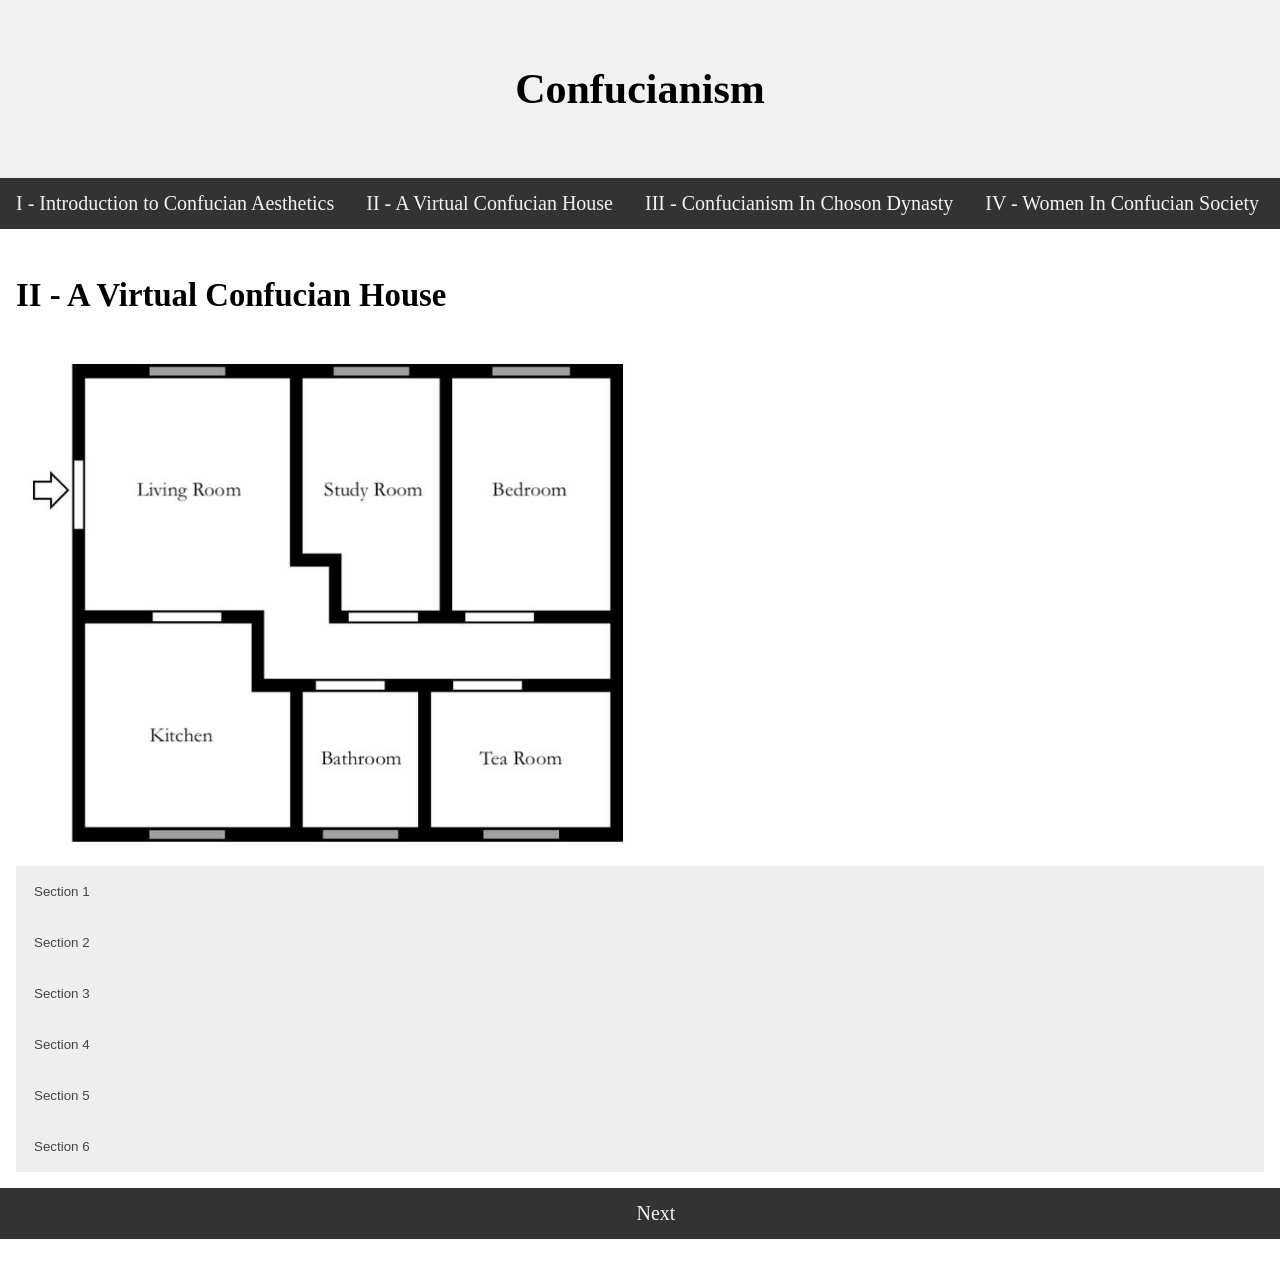
<file: virtual.html>
<!DOCTYPE html>
<html>
<head>
<meta name="viewport" content="width=device-width, initial-scale=1">
<link rel="stylesheet" href="mainstyle.css">
<style type="text/css">
	/* Container needed to position the button. Adjust the width as needed */
	.container {
	  position: relative;
	  width: 50%;
		overflow: hidden;
	}

	/* Make the image responsive */
	.container img {
	  width: 100%;
	  height: auto;
		overflow: hidden;

	}

		/* Style the buttons that are used to open and close the accordion panel */
	.accordion {
	  background-color: #eee;
	  color: #444;
	  cursor: pointer;
	  padding: 18px;
	  width: 100%;
	  text-align: left;
	  border: none;
	  outline: none;
	  transition: 0.4s;
		overflow: hidden;
	}

	/* Add a background color to the button if it is clicked on (add the .active class with JS), and when you move the mouse over it (hover) */
	.active, .accordion:hover {
	  background-color: #ccc;
	}

	/* Style the accordion panel. Note: hidden by default */
	.panel {
		padding: 0 18px;
		background-color: white;
		max-height: 0;
		overflow: hidden;
		transition: max-height 0.2s ease-out;
	}

</style> 
</head>
<body>
	<div class="header">
	  <h2>Confucianism </h2>
	  <!-- <p> A Virtual Confucian House </p> -->
	</div>
	<div class="topnav">
	  <a href="home.html"> I - Introduction to Confucian Aesthetics </a>
		<a href="virtual.html"> II - A Virtual Confucian House</a>
	  <a href="choson.html">III - Confucianism In Choson Dynasty</a>
	  <a href="women.html">IV - Women In Confucian Society</a>
	</div>
	<div class="content">
	  <h3> II - A Virtual Confucian House </h3>
		<!-- <div class="text"> <br> 1. Living Room <br> 2. Study Room <br> 3. Bedroom <br> 4. Kitchen <br> 5. Bathroom <br> 6. Tea Room </div> -->

	  <div class="container">
		  <img src="624817.fig.0011a.jpg" alt="blueprint" usemap="#housemap" width="680" height="550">

			<map name="housemap">
				<!-- Room 1 -->
			<area shape="rect" coords="0,0,310,300" alt="Living" href="#" onclick="myFunction()">
				<!-- Room 2 -->
			<area shape="rect" coords="310,0,480,300" alt="Study" href="#">
				<!-- Room 3 -->
			<area shape="rect" coords="480,0,680,300" alt="Bedroom" href="#">
				<!-- Room 4 -->
			<area shape="rect" coords="0,310,310,550" alt="Kitchen" href="#">
				<!-- Room 5 -->
			<area shape="rect" coords="310,380,450,550" alt="Bathroom" href="#" onclick="myFunction()">
				<!-- Room 6 -->
			<area shape="rect" coords="450,380,680,550" alt="Tea" href="#" onclick="myFunction()">

			</map>
		  <!-- <button class="btn"> <div class="study"> Study Room </div> </button> -->
		</div>

		<button class="accordion">Section 1</button>
		<div class="panel">
		  <p>Lorem ipsum...</p>
		</div>

		<button class="accordion">Section 2</button>
		<div class="panel">
		  <p>Lorem ipsum...</p>
		</div>

		<button class="accordion">Section 3</button>
		<div class="panel">
		  <p>Lorem ipsum...</p>
		</div>
		
		<button class="accordion">Section 4</button>
		<div class="panel">
		  <p>Lorem ipsum...</p>
		</div>
		
		<button class="accordion">Section 5</button>
		<div class="panel">
		  <p>Lorem ipsum...</p>
		</div>
		
		<button class="accordion">Section 6</button>
		<div class="panel">
		  <p>Lorem ipsum...</p>
		</div>
	</div>
	
	<script>
	var acc = document.getElementsByClassName("accordion");
	var i;

	for (i = 0; i < acc.length; i++) {
	  acc[i].addEventListener("click", function() {
	    this.classList.toggle("active");
	    var panel = this.nextElementSibling;
	    if (panel.style.maxHeight) {
	      panel.style.maxHeight = null;
	    } else {
	      panel.style.maxHeight = panel.scrollHeight + "px";
	    }
	  });
	}
	
	function myFunction() {
  		alert("You clicked the coffee cup!");
	}
	</script>
	
	<div class="block">
	<a href="choson.html">Next</a> </div>
</body>
</html>
</file>
<file: mainStyle.css>
#top
.header {
  position: fixed;
  font-family: Courier;
  font-size: 60px;
  font-style: italic;
}

.headerTag {
  position: fixed;
  font-family: Courier;
  font-size: 16px;
  font-style: italic;
  left: 34%;
  margin-top: 45px;
}

.banner{
  background-color: #ffffff;
  position: fixed;
  height: 120px;
  background-position: center;
  width: 100%;
  z-index: -1;
}

.image {
  background-image:url("dannie-jing-3GZlhROZIQg-unsplash.jpg"); 
  width: 100%;
  height: 400px;
  top: 120px;
  background-position: center;
  position: relative;
  border: 3px solid #000000;
  z-index: -2;
}

.imageText {
  top: 40%;
  left: 44%;
  color: #ffffff;
  font-family: Courier New;
  font-size: 70px;
  text-align: center;
  position: absolute;
}

a#sideButton {
  text-decoration: none;
  color: #fff;
  background-color: #000000;
  font-size: 18px;
  font-family: Courier New;
  display: inline-block; 
  width: 33.333333333333%;
  height: 30px;
  text-align: center;
  position: relative; 
  top: 70px;
  margin-bottom: 5px;
  padding-top: 10px;
  border: 3px solid #000000;
}

a#sideButton:hover {
  position:fixed;
  color: #000000; 
  background-color:#ffffff;
  z-index:0;
}

#content {
  top:125px;
  display: inline-block;
  position: relative;
  font-family: Courier New;
  font-size: 48px;
  z-index:-2;
}

.pageContent {
  position:relative;
  font-size: 24px;
}

.contentHeader {
  font-size: 28px;
  font-style: italic;
}
</file>
<file: mainstyle.css>
body {
  margin: 0;
  font-size: 28px;
  font-family: Garamond, Serif;
}

.header {
  background-color: #f1f1f1;
  padding: 30px;
  text-align: center;
}

.topnav {
  overflow: hidden;
  background-color: #333;
}

.topnav a {
  float: left;
  color: #f2f2f2;
  text-align: center;
  padding: 14px 16px;
  text-decoration: none;
  font-size: 20px;
}

.topnav a:hover {
  background-color: #ddd;
  color: black;
}

.content {
  padding: 16px;
}

.block {
  background-color: #333;
  margin-bottom: 36px;
  overflow: hidden;

}

.block a {
  display:block;
  color: #f2f2f2;
  text-align: center;
  padding: 14px 16px;
  width: 100%;
  text-decoration: none;
  font-size: 20px;
}

.block a:hover {
  background-color: #ddd;
  color: black;
}
</file>
